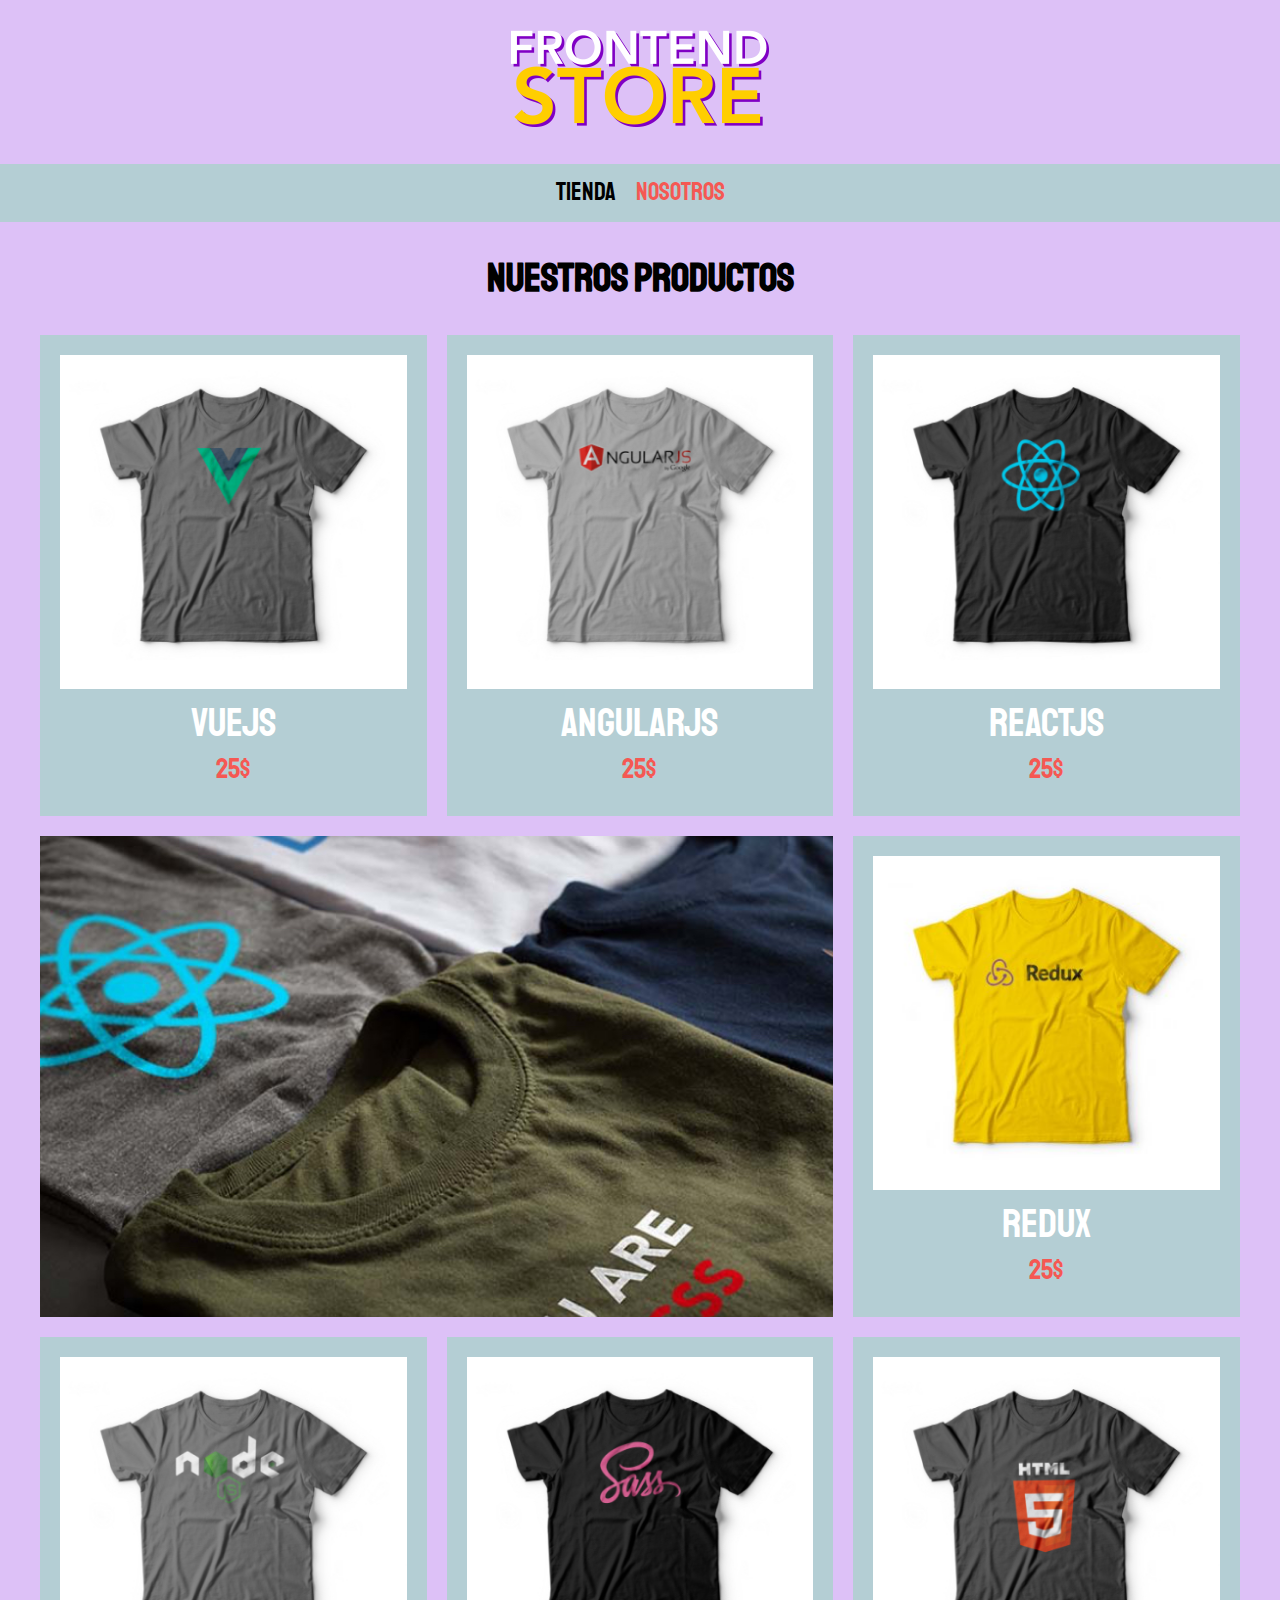
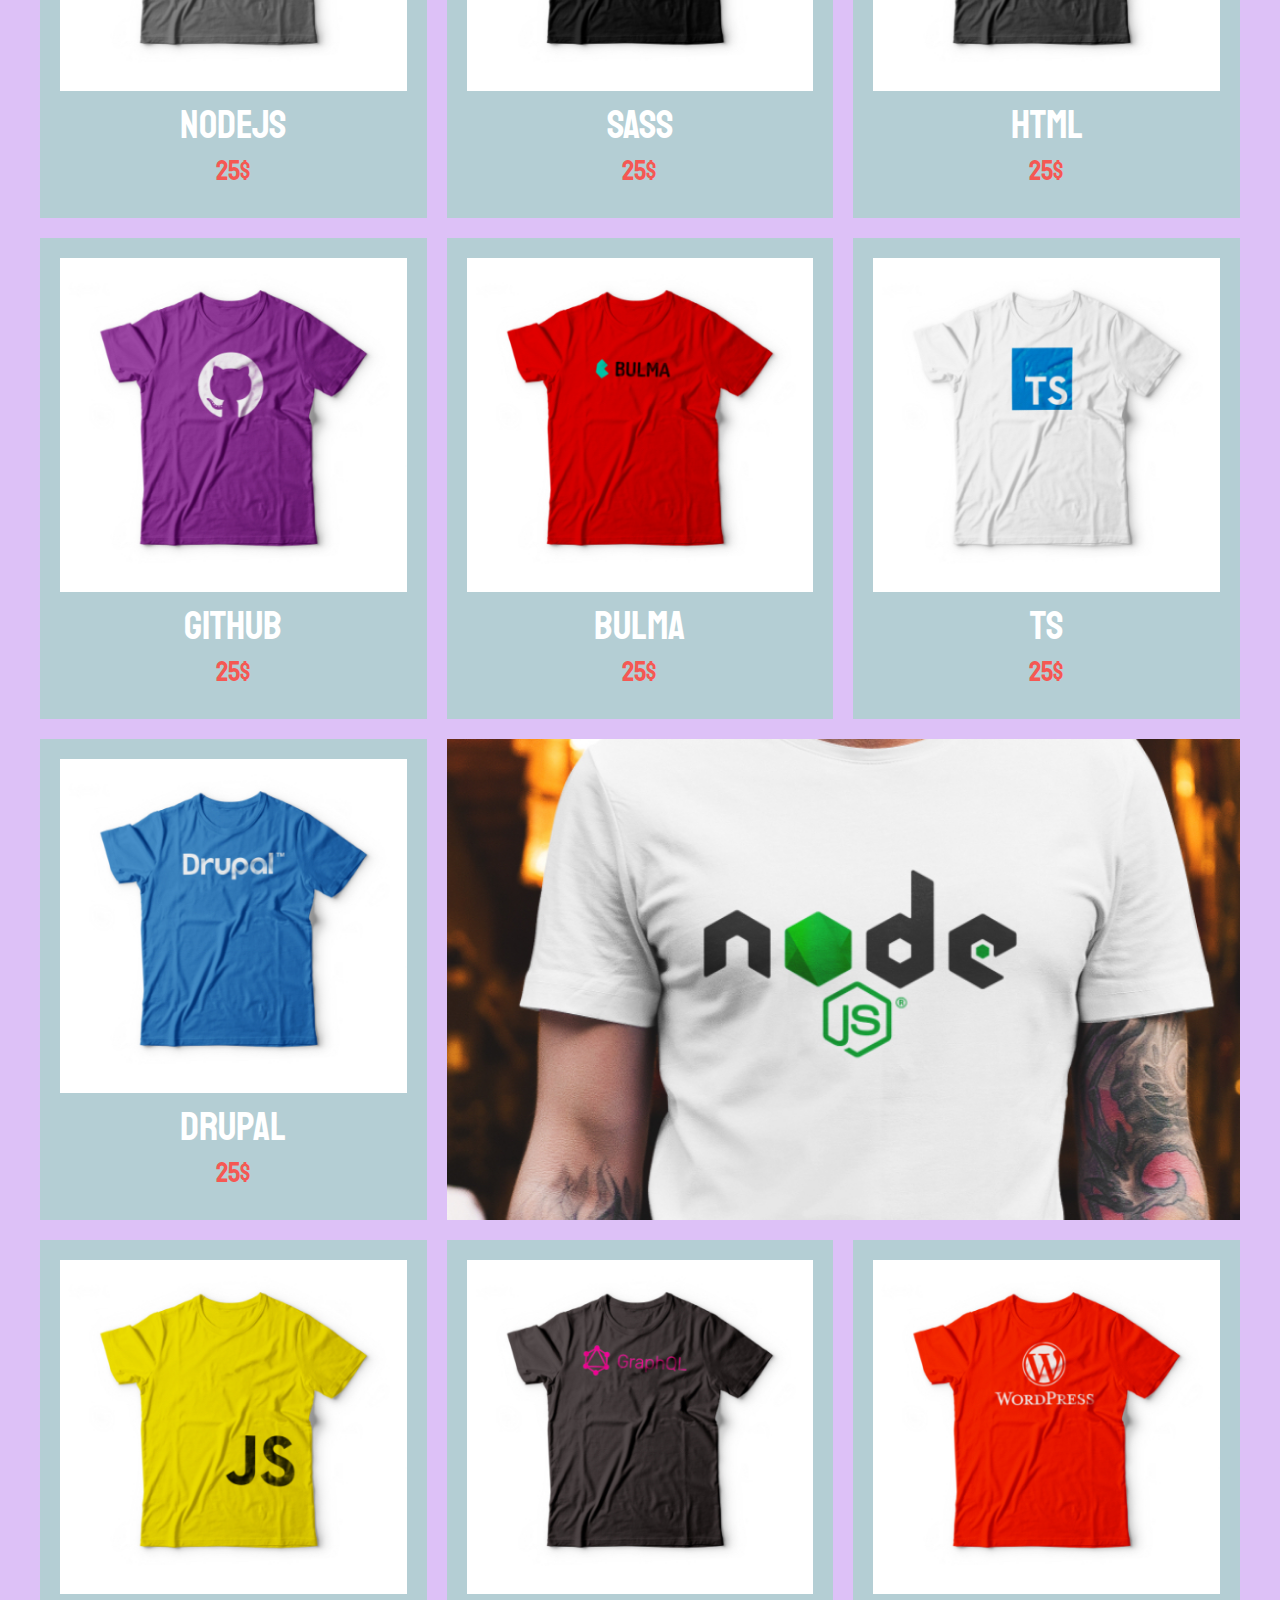
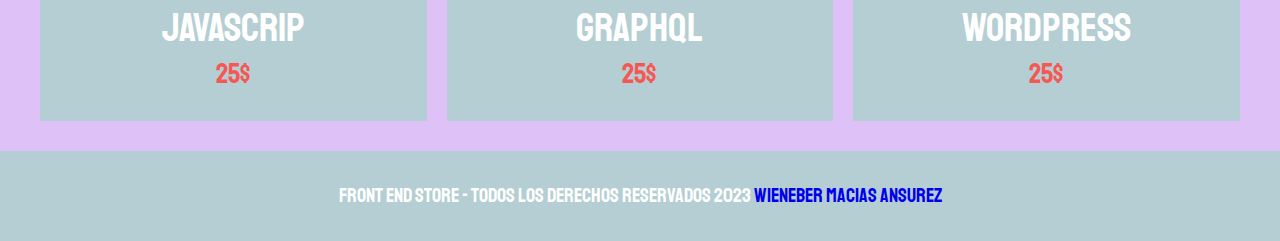
<file: index.html>
<!DOCTYPE html>
<html lang="en">

<head>
    <meta charset="UTF-8">
    <meta http-equiv="X-UA-Compatible" content="IE=edge">
    <meta name="viewport" content="width=device-width, initial-scale=1.0">
    <title>FROND-STORE</title>
    <link rel="stylesheet" href="css/normalize.css">
    <link rel="preconnect" href="https://fonts.googleapis.com">
    <link rel="preconnect" href="https://fonts.gstatic.com" crossorigin>
    <link href="https://fonts.googleapis.com/css2?family=Krub:wght@400;700&family=Staatliches&display=swap"
        rel="stylesheet">
    <link rel="stylesheet" href="css/styles.css">
</head>

<body>
    <header class="header">
        <a href="index.html">
            <img class="header__logo" src="img/logo.png" alt="Logotipo">
        </a>
    </header>
    <nav class="navegacion">
        <a class="navegacion__enlace navegacion__enlace--activo" href="index.html">Tienda</a>
        <a class="navegacion__enlace" href="html/nosotros.html">Nosotros</a>
    </nav>
    <main class="contenedor">
        <h1>Nuestros Productos</h1>
        <div class="grid">
            <div class="producto">
                <a href="../html/producto.html">
                    <img class="producto__imagen" src="/img/1.jpg" alt="imagen camisa">
                    <div class="producto__informacion">
                        <p class="producto__nombre">vuejs</p>
                        <p class="producto__precio">25$</p>
                    </div>
                </a>
                
            </div><!--Fin de la clase producto-->
            <div class="producto">
                <a href="../html/producto.html">
                    <img class="producto__imagen" src="/img/2.jpg" alt="imagen camisa">
                    <div class="producto__informacion">
                        <p class="producto__nombre">angularjs</p>
                        <p class="producto__precio">25$</p>
                    </div>
                </a>
                
            </div><!--Fin de la clase producto-->
            <div class="producto">
                <a href="../html/producto.html">
                    <img class="producto__imagen" src="/img/3.jpg" alt="imagen camisa">
                    <div class="producto__informacion">
                        <p class="producto__nombre">reactjs</p>
                        <p class="producto__precio">25$</p>
                    </div>
                </a>
                
            </div><!--Fin de la clase producto-->
            <div class="producto">
                <a href="../html/producto.html">
                    <img class="producto__imagen" src="/img/4.jpg" alt="imagen camisa">
                    <div class="producto__informacion">
                        <p class="producto__nombre">Redux</p>
                        <p class="producto__precio">25$</p>
                    </div>
                </a>
                
            </div><!--Fin de la clase producto-->
            <div class="producto">
                <a href="../html/producto.html">
                    <img class="producto__imagen" src="/img/5.jpg" alt="imagen camisa">
                    <div class="producto__informacion">
                        <p class="producto__nombre">nodejs</p>
                        <p class="producto__precio">25$</p>
                    </div>
                </a>
                
            </div><!--Fin de la clase producto-->
            <div class="producto">
                <a href="../html/producto.html">
                    <img class="producto__imagen" src="/img/6.jpg" alt="imagen camisa">
                    <div class="producto__informacion">
                        <p class="producto__nombre">sass</p>
                        <p class="producto__precio">25$</p>
                    </div>
                </a>
                
            </div><!--Fin de la clase producto-->
            <div class="producto">
                <a href="../html/producto.html">
                    <img class="producto__imagen" src="/img/7.jpg" alt="imagen camisa">
                    <div class="producto__informacion">
                        <p class="producto__nombre">html</p>
                        <p class="producto__precio">25$</p>
                    </div>
                </a>
                
            </div><!--Fin de la clase producto-->
            <div class="producto">
                <a href="../html/producto.html">
                    <img class="producto__imagen" src="/img/8.jpg" alt="imagen camisa">
                    <div class="producto__informacion">
                        <p class="producto__nombre">github</p>
                        <p class="producto__precio">25$</p>
                    </div>
                </a>
                
            </div><!--Fin de la clase producto-->
            <div class="producto">
                <a href="../html/producto.html">
                    <img class="producto__imagen" src="/img/9.jpg" alt="imagen camisa">
                    <div class="producto__informacion">
                        <p class="producto__nombre">bulma</p>
                        <p class="producto__precio">25$</p>
                    </div>
                </a>
                
            </div><!--Fin de la clase producto-->
            <div class="producto">
                <a href="../html/producto.html">
                    <img class="producto__imagen" src="/img/10.jpg" alt="imagen camisa">
                    <div class="producto__informacion">
                        <p class="producto__nombre">ts</p>
                        <p class="producto__precio">25$</p>
                    </div>
                </a>
                
            </div><!--Fin de la clase producto-->
            <div class="producto">
                <a href="../html/producto.html">
                    <img class="producto__imagen" src="/img/11.jpg" alt="imagen camisa">
                    <div class="producto__informacion">
                        <p class="producto__nombre">drupal</p>
                        <p class="producto__precio">25$</p>
                    </div>
                </a>
                
            </div><!--Fin de la clase producto-->
            <div class="producto">
                <a href="../html/producto.html">
                    <img class="producto__imagen" src="/img/12.jpg" alt="imagen camisa">
                    <div class="producto__informacion">
                        <p class="producto__nombre">javascrip</p>
                        <p class="producto__precio">25$</p>
                    </div>
                </a>
                
            </div><!--Fin de la clase producto-->
            <div class="producto">
                <a href="../html/producto.html">
                    <img class="producto__imagen" src="/img/13.jpg" alt="imagen camisa">
                    <div class="producto__informacion">
                        <p class="producto__nombre">graphql</p>
                        <p class="producto__precio">25$</p>
                    </div>
                </a>
                
            </div><!--Fin de la clase producto-->
            <div class="producto">
                <a href="../html/producto.html">
                    <img class="producto__imagen" src="/img/14.jpg" alt="imagen camisa">
                    <div class="producto__informacion">
                        <p class="producto__nombre">wordpress</p>
                        <p class="producto__precio">25$</p>
                    </div>
                </a>
                
            </div><!--Fin de la clase producto-->
            <div class="grafico grafico--camisas"></div>
            <div class="grafico grafico--node"></div>
        </div>

    </main>
    <footer class="footer">
        <p class="footer__texto">
            Front End Store - Todos los derechos Reservados 2023
            <a href="https://www.linkedin.com/in/wieneber-macias/">Wieneber macias ansurez</a>
        </p>
    </footer>

</body>

</html>
</file>
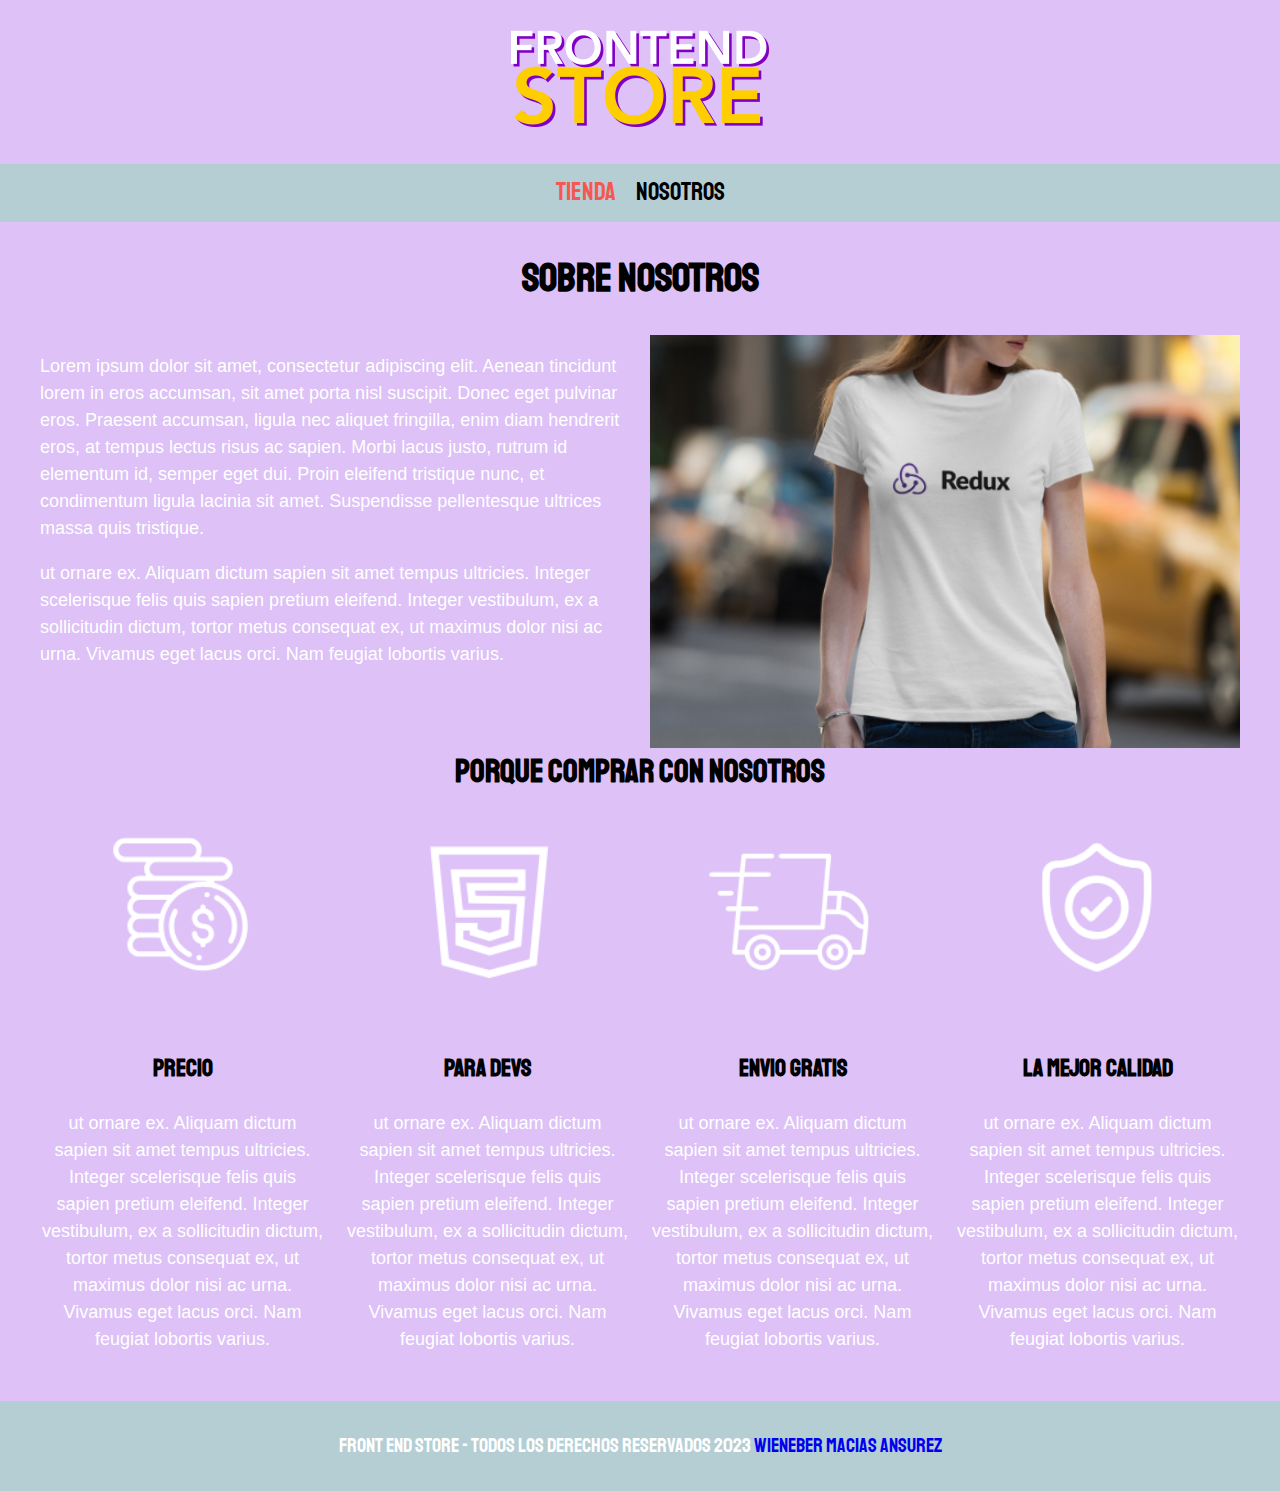
<file: html/nosotros.html>
<!DOCTYPE html>
<html lang="en">

<head>
    <meta charset="UTF-8">
    <meta http-equiv="X-UA-Compatible" content="IE=edge">
    <meta name="viewport" content="width=device-width, initial-scale=1.0">
    <title>FROND-STORE</title>
    <link rel="stylesheet" href="../css/normalize.css">
    <link rel="preconnect" href="https://fonts.googleapis.com">
    <link rel="preconnect" href="https://fonts.gstatic.com" crossorigin>
    <link href="https://fonts.googleapis.com/css2?family=Krub:wght@400;700&family=Staatliches&display=swap"
        rel="stylesheet">
    <link rel="stylesheet" href="../css/styles.css">
</head>

<body>
    <header class="header">
        <a href="../index.html">
            <img class="header__logo" src="../img/logo.png" alt="Logotipo">
        </a>
    </header>
    <nav class="navegacion">
        <a class="navegacion__enlace" href="../index.html">Tienda</a>
        <a class="navegacion__enlace navegacion__enlace--activo" href="../nosotros.html">Nosotros</a>
    </nav>
    <main class="contenedor">
        <h1>Sobre Nosotros</h1>
        <div class="nosotros">
            <div class="nosotros__informacion">
                <p>Lorem ipsum dolor sit amet, consectetur adipiscing elit. Aenean tincidunt lorem in eros accumsan, sit
                    amet
                    porta nisl suscipit. Donec eget pulvinar eros. Praesent accumsan, ligula nec aliquet fringilla, enim
                    diam
                    hendrerit eros, at tempus lectus risus ac sapien. Morbi lacus justo, rutrum id elementum id, semper
                    eget
                    dui. Proin eleifend tristique nunc, et condimentum ligula lacinia sit amet. Suspendisse pellentesque
                    ultrices massa quis tristique.
                </p>
                <p> ut ornare ex. Aliquam dictum sapien sit amet tempus ultricies. Integer
                    scelerisque felis quis sapien pretium eleifend. Integer vestibulum, ex a sollicitudin dictum, tortor
                    metus
                    consequat ex, ut maximus dolor nisi ac urna. Vivamus eget lacus orci. Nam feugiat lobortis varius.
                </p>
            </div>
            <img class="nosotros__imagen" src="../img/nosotros.jpg" alt="Imagen nosostros">
        </div>
    </main>
    <section class="contenedor comprar">
        <h2 class="comprar__titulo">
            Porque Comprar con Nosotros
        </h2>
        <div class="bloques">
            <div class="bloque">
                <img class="bloque__imagen" src="../img/icono_1.png" alt="Porque comprar">
                <h3 class="bloque__titulo">Precio</h3>
                <p>
                    ut ornare ex. Aliquam dictum sapien sit amet tempus ultricies. Integer
                    scelerisque felis quis sapien pretium eleifend. Integer vestibulum, ex a sollicitudin dictum, tortor
                    metus consequat ex, ut maximus dolor nisi ac urna. Vivamus eget lacus orci. Nam feugiat lobortis varius.
                </p>
            </div><!--fin bloque-->
            <div class="bloque">
                <img class="bloque__imagen" src="../img/icono_2.png" alt="Porque comprar">
                <h3 class="bloque__titulo">para devs</h3>
                <p>
                    ut ornare ex. Aliquam dictum sapien sit amet tempus ultricies. Integer
                    scelerisque felis quis sapien pretium eleifend. Integer vestibulum, ex a sollicitudin dictum, tortor
                    metus consequat ex, ut maximus dolor nisi ac urna. Vivamus eget lacus orci. Nam feugiat lobortis varius.
                </p>
            </div><!--fin bloque-->
            <div class="bloque">
                <img class="bloque__imagen" src="../img/icono_3.png" alt="Porque comprar">
                <h3 class="bloque__titulo">envio gratis</h3>
                <p>
                    ut ornare ex. Aliquam dictum sapien sit amet tempus ultricies. Integer
                    scelerisque felis quis sapien pretium eleifend. Integer vestibulum, ex a sollicitudin dictum, tortor
                    metus consequat ex, ut maximus dolor nisi ac urna. Vivamus eget lacus orci. Nam feugiat lobortis varius.
                </p>
            </div><!--fin bloque-->
            <div class="bloque">
                <img class="bloque__imagen" src="../img/icono_4.png" alt="Porque comprar">
                <h3 class="bloque__titulo">la mejor calidad</h3>
                <p>
                    ut ornare ex. Aliquam dictum sapien sit amet tempus ultricies. Integer
                    scelerisque felis quis sapien pretium eleifend. Integer vestibulum, ex a sollicitudin dictum, tortor
                    metus consequat ex, ut maximus dolor nisi ac urna. Vivamus eget lacus orci. Nam feugiat lobortis varius.
                </p>
            </div><!--fin bloque-->
        </div><!--fin bloques-->
    </section>
    <footer class="footer">

        <p class="footer__texto">
            Front End Store - Todos los derechos Reservados 2023
            <a href="https://www.linkedin.com/in/wieneber-macias/">Wieneber macias ansurez</a>
        </p>
    </footer>

</body>

</html>
</file>
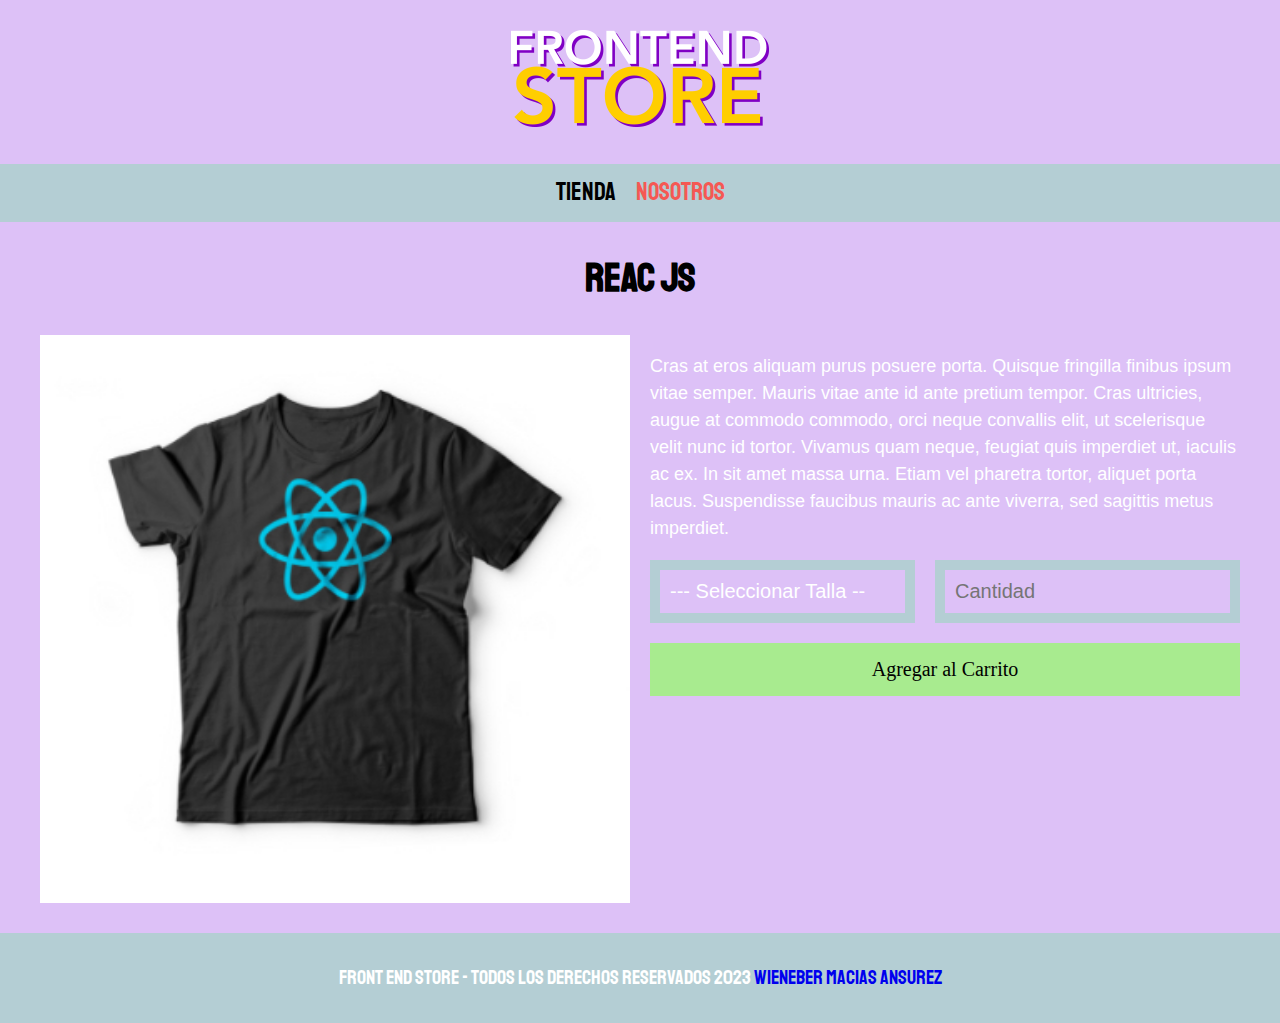
<file: html/producto.html>
<!DOCTYPE html>
<html lang="en">

<head>
    <meta charset="UTF-8">
    <meta http-equiv="X-UA-Compatible" content="IE=edge">
    <meta name="viewport" content="width=device-width, initial-scale=1.0">
    <title>FROND-STORE</title>
    <link rel="stylesheet" href="../css/normalize.css">
    <link rel="preconnect" href="https://fonts.googleapis.com">
    <link rel="preconnect" href="https://fonts.gstatic.com" crossorigin>
    <link href="https://fonts.googleapis.com/css2?family=Krub:wght@400;700&family=Staatliches&display=swap"
        rel="stylesheet">
    <link rel="stylesheet" href="../css/styles.css">
</head>

<body>
    <header class="header">
        <a href="index.html">
            <img class="header__logo" src="../img/logo.png" alt="Logotipo">
        </a>
    </header>
    <nav class="navegacion">
        <a class="navegacion__enlace navegacion__enlace--activo" href="../index.html">Tienda</a>
        <a class="navegacion__enlace" href="../html/nosotros.html">Nosotros</a>
    </nav>
    <main class="contenedor">
        <h1>Reac js</h1>
        <div class="camisa">
            <img class="camisa__imagen" src="../img/3.jpg" alt="imagen camisa">
            <div class="camisa__contenido">
                <p>
                    Cras at eros aliquam purus posuere porta. Quisque fringilla finibus ipsum vitae semper. Mauris vitae
                    ante id ante pretium tempor. Cras ultricies, augue at commodo commodo, orci neque convallis elit, ut
                    scelerisque velit nunc id tortor. Vivamus quam neque, feugiat quis imperdiet ut, iaculis ac ex. In
                    sit amet massa urna. Etiam vel pharetra tortor, aliquet porta lacus. Suspendisse faucibus mauris ac
                    ante viverra, sed sagittis metus imperdiet.
                </p>
                <form class="formulario">
                    <select class="formulario__campo" name="" id="">
                        <option disabled selected>--- Seleccionar Talla --</option>
                        <option value="">Chica</option>
                        <option value="">Mediano</option>
                        <option value="">Grande</option>
                    </select>
                    <input class="formulario__campo" type="number" placeholder="Cantidad" min="1">
                    <input class="formulario__sumit" type="submit" value="Agregar al Carrito">
                </form>
            </div>
        </div>
    </main>
    <footer class="footer">
        <p class="footer__texto">
            Front End Store - Todos los derechos Reservados 2023
            <a href="https://www.linkedin.com/in/wieneber-macias/">Wieneber macias ansurez</a>
        </p>
    </footer>

</body>

</html>
</file>
<file: css/styles.css>
:root {
    --primario: #F55853;
    --primariosecundario: #D4C7A9;
    --secundario: #A8EB8F;
    --morado: #DDC1F7;
    --grispastel: #B4CED4;
    --negro: #000;
    --blanco: #fff;


    --fuenteprincipal: 'Staatliches', cursive;
}

html {
    font-size: 62.5%;
    /*1rem=10px Mantener cualquier proyecto*/
    box-sizing: border-box;
    /*Mantener cualquier proyecto*/
}

*,
*:before,
*:after {
    /*Mantener en cualquier proyecto*/
    box-sizing: inherit;
}

/*hack box model*/

/*Globales*/
body {
    background-color: var(--morado);
    font-size: 1.6rem;
    line-height: 1.5;
}

p {
    font-size: 1.8rem;
    /*tama;o de la letra*/
    font-family: Arial, Helvetica, sans-serif;
    /*cambio de formato de letra*/
    color: var(--blanco);
}

a {
    text-decoration: none;
    /*quita todos los interlineados*/
}

img {
    max-width: 100%;
}

.contenedor {
    max-width: 120rem;
    margin: 0 auto;
}

h1,
h2,
h3 {
    text-align: center;
    color: var(--negro);
    font-family: var(--fuenteprincipal);
}

h1 {
    font-size: 4rem;
    /*propiedad establece el tamaño del texto.*/
}

h2 {
    font-size: 3.2rem;
    /*propiedad establece el tamaño del texto.*/
}

h3 {
    font-size: 2.4rem;
    /*propiedad establece el tamaño del texto.*/
}

/*header*/
.header {
    display: flex;
    justify-content: center;
}

.header__logo {
    margin: 3rem 0;
}

/*footer*/
.footer {
    background-color: var(--grispastel);
    padding: 1rem 0;
    margin-top: 3rem;

}

.footer__texto {
    font-family: var(--fuenteprincipal);
    text-align: center;
    font-size: 2rem;
}

/*navegacion*/
.navegacion {
    background-color: var(--grispastel);
    padding: 1rem 0;
    display: flex;
    justify-content: center;
    /*centrar el contenido*/
    gap: 2rem
        /*separacion de elementos en la navegacion*/
}

.navegacion__enlace {
    font-family: var(--fuenteprincipal);
    color: var(--primario);
    font-size: 2.5rem;

}

.navegacion__enlace--activo,
.navegacion__enlace:hover {
    color: var(--negro);
}

/*grid*/
.grid {
    display: grid;
    grid-template-columns: repeat(2, 1fr);
    gap: 2rem;
}

@media (min-width: 768px) {
    .grid {
        grid-template-columns: repeat(3, 1fr);
    }
}

.producto {
    background-color: var(--grispastel);
    padding: 2rem;
}

.producto__imagen {
    width: 100%;

}

.producto__nombre {
    font-size: 4rem;
}

.producto__precio {
    font-size: 2.8rem;
    color: var(--primario);
}

.producto__nombre,
.producto__precio {
    font-family: var(--fuenteprincipal);
    margin: 1rem 0;
    text-align: center;
    line-height: 3.5rem;
}

/*graficos*/
.grafico {
    min-height: 30rem;
    background-repeat: no-repeat;
    background-size: cover;
    grid-column: 1/3;
}

.grafico--camisas {
    grid-row: 2/3;
    background-image: url(../img/grafico1.jpg);
}

.grafico--node {
    background-image: url(../img/grafico2.jpg);
    grid-row: 8/9;
}

@media (min-width: 768px) {
    .grafico--node {
        grid-row: 5/6;
        grid-column: 2/4;
    }

}

/*nosotros.html*/
.nosotros{
    display: grid;
    grid-template-rows: repeat(2,auto);
}
@media (min-width: 768px) {
    .nosotros {
        display: grid;
        grid-template-columns: repeat(2, 1fr);
        column-gap: 2rem;
    }

}
.nosotros__informacion {
    justify-content: center;
}
.nosotros__imagen {
    grid-row: 1/2;
    width: 100%;
}
@media (min-width: 768px) {
    .nosotros__imagen{
        grid-column: 2/3;
    }
}
/*bloques porque comprar*/
.comprar__titulo{
    margin: 0%;
}
.bloques{
    display: grid;
    grid-template-columns:repeat( 2 ,1fr);
    gap: 2rem;

}
@media (min-width: 768px) {
    .bloques{
        grid-template-columns:repeat( 4 ,1fr);
    
    }
}
.bloque{
    text-align: center;
}
.bloque__imagen{
    width: 100%;
}

/*Vista articulo*/

.camisa__imagen{
    width: 100%;
}
@media (min-width:768pX ) {
    .camisa{
        display: grid;
        grid-template-columns: repeat(2, 1fr);
        column-gap: 2rem;
    }
}
.formulario{
    display: grid;
    grid-template-columns: repeat(2, 1fr);
    gap: 2rem;
}
.formulario__campo{
    border-color: var(--grispastel);
    border-width: 1rem;
    border-style: solid;
    background-color: var(--morado);
    color: var(--blanco);
    font-size: 2rem;
    font-family: Arial, Helvetica, sans-serif;
    padding: 1rem;
    appearance: none;
}
.formulario__sumit{
    background-color: var(--secundario);
    border: none;
    font-size: 2rem;
    font-family: var(--negro);
    padding: 1.5rem;
    transition: background-color .3as ease;
    grid-column: 1/3;
}

.formulario__sumit:hover{
    cursor: pointer;
    background-color: var(--grispastel);
}
</file>
